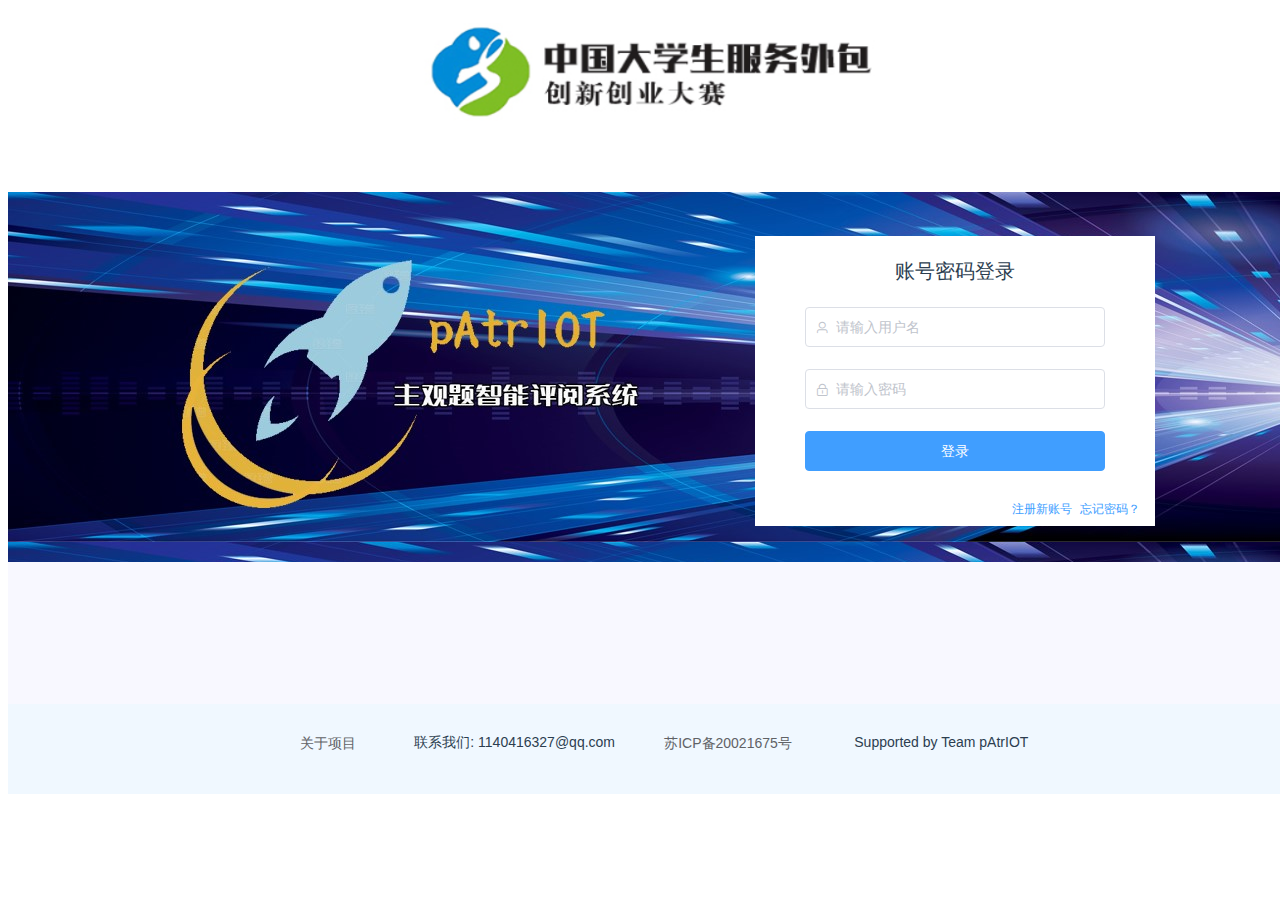
<file: 代码/web/patriot/target/classes/static/index.html>
<!DOCTYPE html><html lang=en><head><meta charset=utf-8><meta http-equiv=X-UA-Compatible content="IE=edge"><meta name=viewport content="width=device-width,initial-scale=1"><link rel=icon type=image/x-icon href=LOG.png><title>patriot</title><link href=static/css/app.aff2ed0b.css rel=preload as=style><link href=static/css/chunk-vendors.717c90ab.css rel=preload as=style><link href=static/js/app.3df1730c.js rel=preload as=script><link href=static/js/chunk-vendors.35b36780.js rel=preload as=script><link href=static/css/chunk-vendors.717c90ab.css rel=stylesheet><link href=static/css/app.aff2ed0b.css rel=stylesheet></head><body><noscript><strong>We're sorry but myvue doesn't work properly without JavaScript enabled. Please enable it to continue.</strong></noscript><div id=app></div><script src=static/js/chunk-vendors.35b36780.js></script><script src=static/js/app.3df1730c.js></script></body></html>
</file>
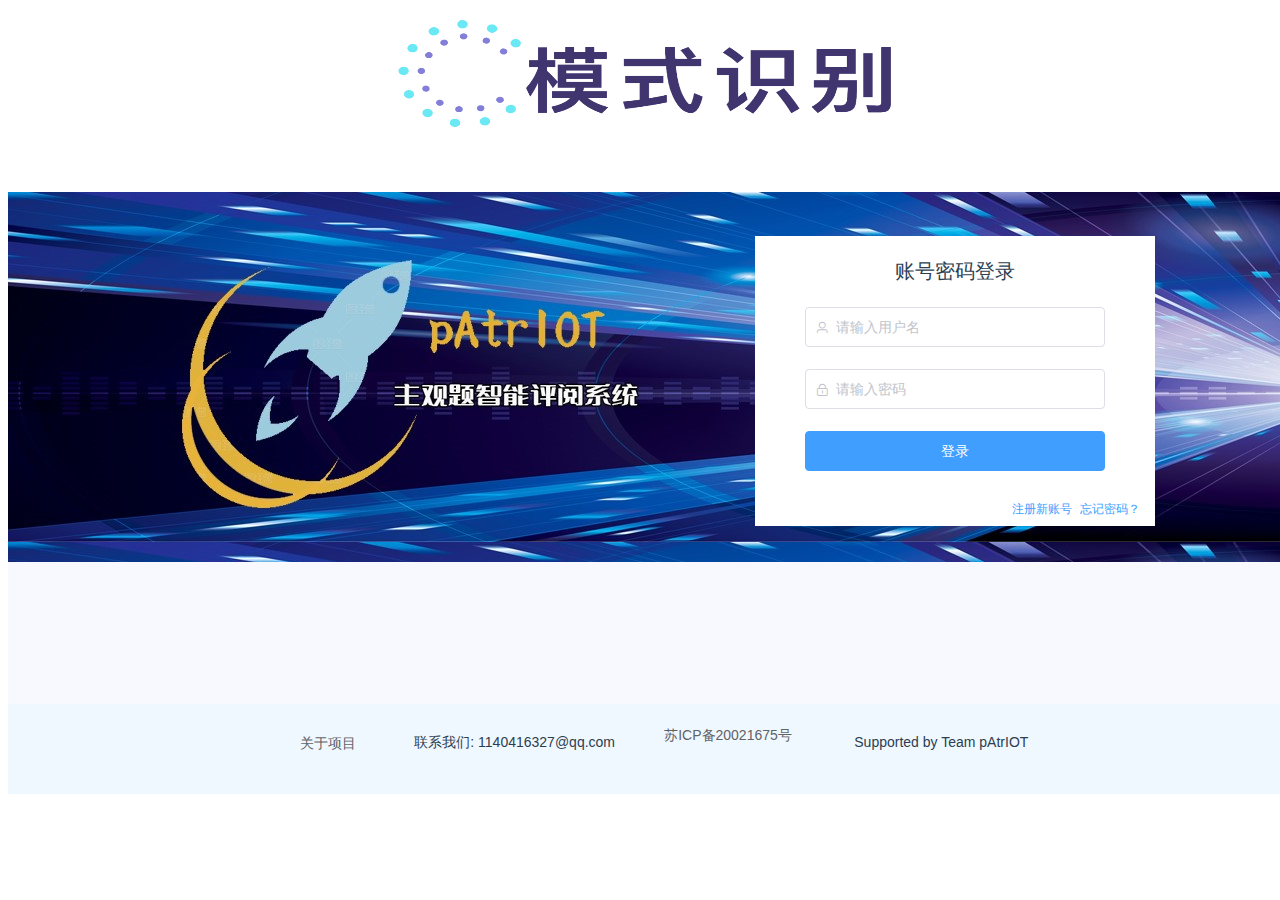
<file: 代码/web/patriot/out/production/patriot/static/index.html>
<!DOCTYPE html><html lang=en><head><meta charset=utf-8><meta http-equiv=X-UA-Compatible content="IE=edge"><meta name=viewport content="width=device-width,initial-scale=1"><link rel=icon href=favicon.ico><title>myvue</title><link href=static/css/app.f78eca07.css rel=preload as=style><link href=static/css/chunk-vendors.717c90ab.css rel=preload as=style><link href=static/js/app.6b66996a.js rel=preload as=script><link href=static/js/chunk-vendors.35b36780.js rel=preload as=script><link href=static/css/chunk-vendors.717c90ab.css rel=stylesheet><link href=static/css/app.f78eca07.css rel=stylesheet></head><body><noscript><strong>We're sorry but myvue doesn't work properly without JavaScript enabled. Please enable it to continue.</strong></noscript><div id=app></div><script src=static/js/chunk-vendors.35b36780.js></script><script src=static/js/app.6b66996a.js></script></body></html>
</file>
